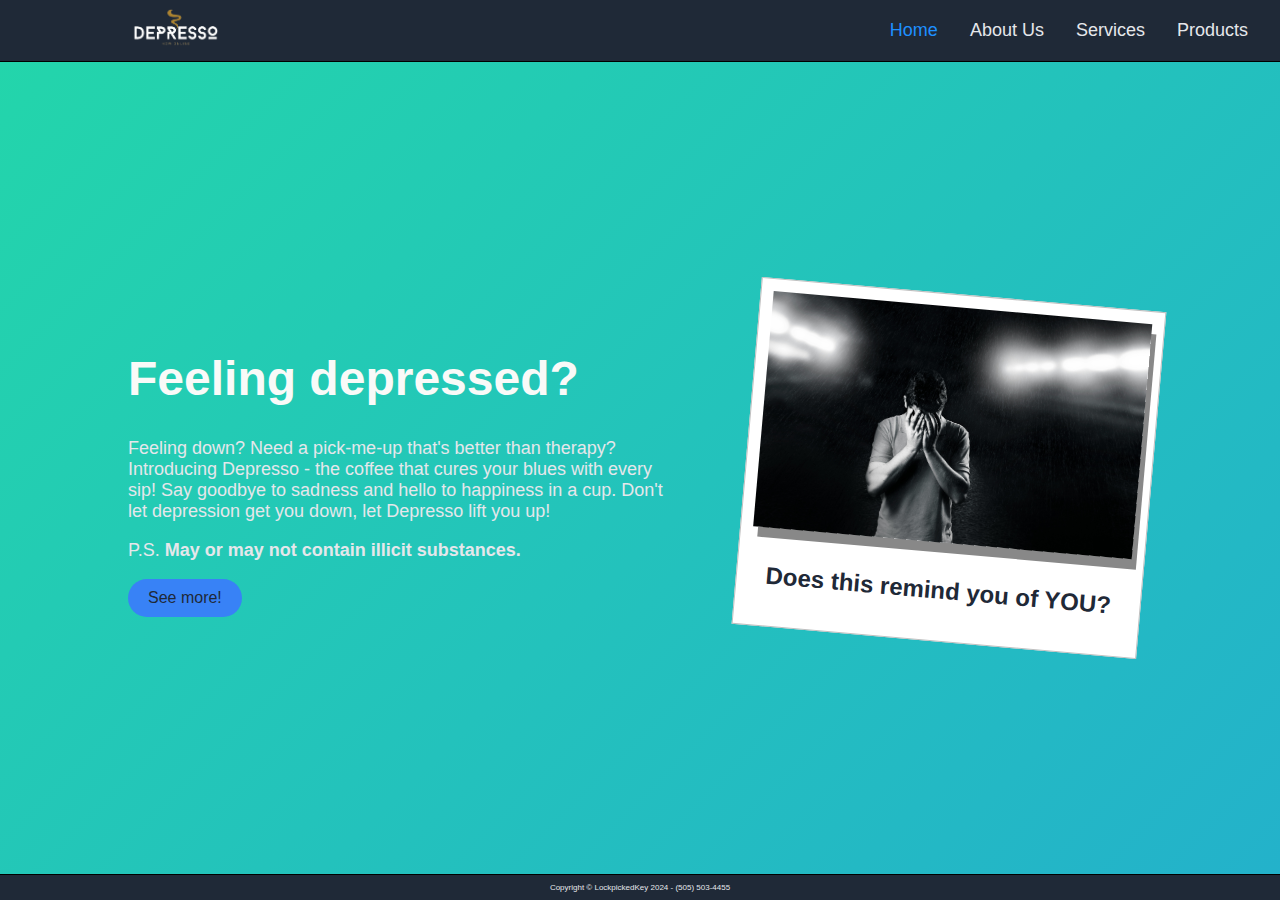
<file: code/index.html>
<!DOCTYPE html>
<html lang="en">
  <head>
    <meta charset="UTF-8">
    <meta http-equiv="X-UA-Compatible" content="IE=edge">
    <meta name="viewport" content="width=device-width, initial-scale=1.0">
    <title>Foundations Page</title>
    <link rel="stylesheet" href="./styles.css">
  </head>
  <body>
      <div class="header">
            <div class="header-left">
                  <a class="logo" aria-label="Return back home" href="index.html">
                        <img class="logo" src="../images/depresso-logo.png" alt="Depressed man logo">
                  </a>
            </div>
            <div class="header-right">
                  <ul>
                        <li><a href="index.html" id="active">Home</a></li>
                        <li><a href="about.html">About Us</a></li>   
                        <li><a href="services.html">Services</a></li>
                        <li><a href="product.html">Products</a></li>
                  </ul>
            </div>
      </div>
      <div class="greetings-content">
            <div>
                  <h1>Feeling depressed?</h1>
                  <p class= "secondary-text">Feeling down? Need a pick-me-up that's better than therapy? Introducing Depresso - the coffee that cures your blues with every sip! Say goodbye to sadness and hello to happiness in a cup. Don't let depression get you down, let Depresso lift you up!</p>
                  <p class="secondary-text">P.S. <b>May or may not contain illicit substances.</b></p>
                  <a href="product.html" class="button">See more!</a>   
            </div>
            <div class = "polaroid rotate_right">
                  <img class="content-image" src="../images/content-image.jpg" alt="Depressed man">
                  <p class="caption">Does this remind you of YOU?</p>
            </div>
      </div>
      <div class="footer">
            Copyright © LockpickedKey 2024 - (505) 503-4455
      </div>
  </body>
</html>
</file>
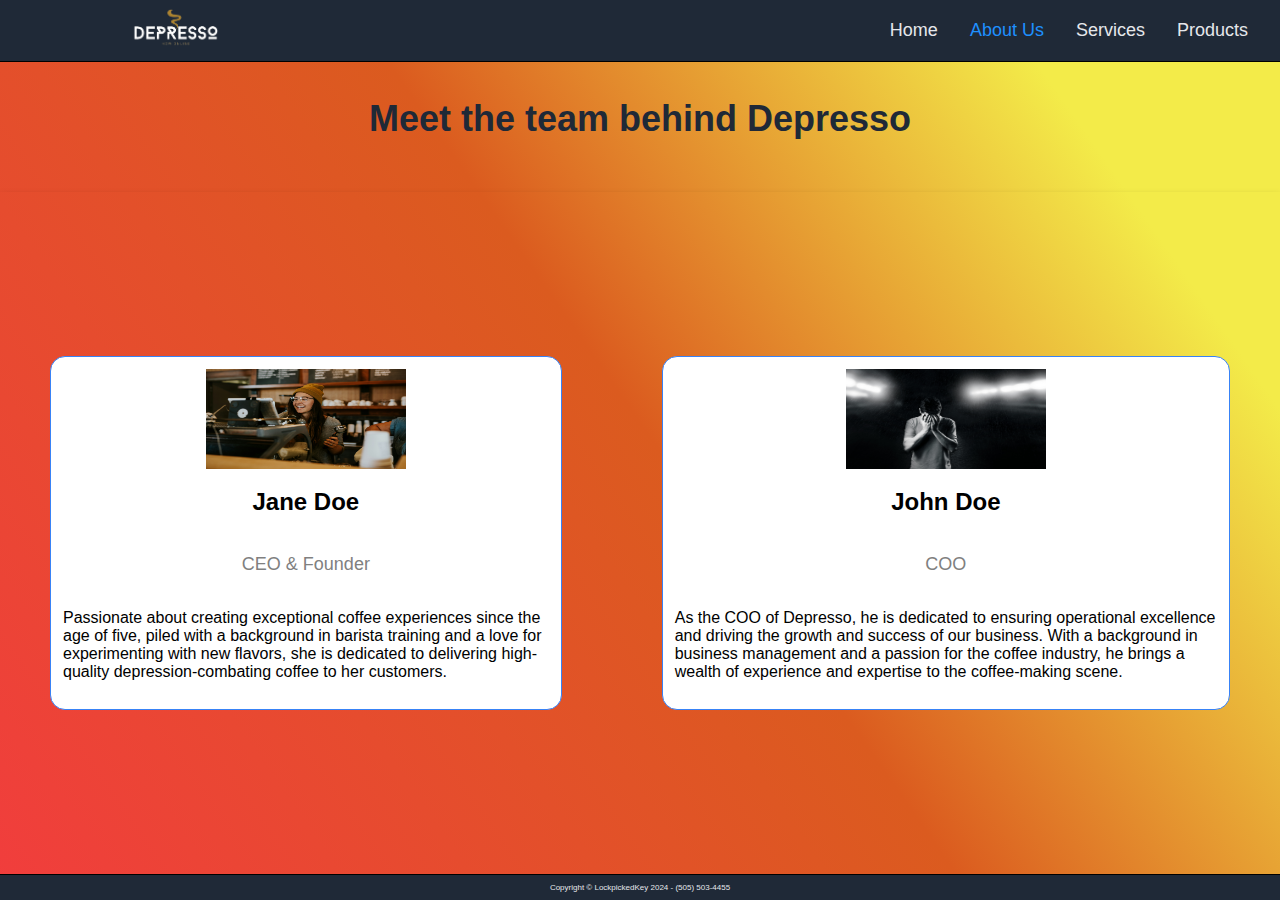
<file: code/about.html>
<!DOCTYPE html>
<html lang="en">
  <head>
    <meta charset="UTF-8">
    <meta http-equiv="X-UA-Compatible" content="IE=edge">
    <meta name="viewport" content="width=device-width, initial-scale=1.0">
    <title>About</title>
    <link rel="stylesheet" href="./styles.css">
  </head>
  <body style="background: linear-gradient(55deg, #f13d3d 0%, #db5b1f 51%, #f3eb49 85%);">
      <div class="header">
            <div class="header-left">
                  <a class="logo" aria-label="Return back home" href="index.html">
                        <img class="logo" src="../images/depresso-logo.png" alt="Depressed man logo">
                  </a>
            </div>
            <div class="header-right">
                  <ul>
                        <li><a href="index.html">Home</a></li>
                        <li><a href="about.html" id ="active">About Us</a></li>   
                        <li><a href="services.html">Services</a></li>
                        <li><a href="product.html">Products</a></li>
                  </ul>
            </div>
      </div>
      <div class="about-content">
            <p style="font-size: 36px; font-weight:900; color:#1f2937;">Meet the team behind Depresso</p>
            <div class="card">
                  <div class="container"> 
                        <img src="../images/img1.jpg" alt="Jane" style="width: 200px; height: 100px;">
                        <h2>Jane Doe</h2>
                        <p class="title">CEO &amp; Founder</p>
                        <p>Passionate about creating exceptional coffee experiences since the age of five, piled with a background in barista training and a love for experimenting with new flavors, she is dedicated to delivering high-quality depression-combating coffee to her customers.</p>
                  </div>
                  <div class="container">
                        <img src="../images/content-image.jpg" alt="John" style="width: 200px; height: 100px;">
                        <h2>John Doe</h2>
                        <p class="title">COO</p>
                        <p>As the COO of Depresso, he is dedicated to ensuring operational excellence and driving the growth and success of our business. With a background in business management and a passion for the coffee industry, he brings a wealth of experience and expertise to the coffee-making scene.</p>
                  </div>
            </div>
      </div>
      <div class="footer">
            Copyright © LockpickedKey 2024 - (505) 503-4455
      </div>
  </body>
</html>
</file>
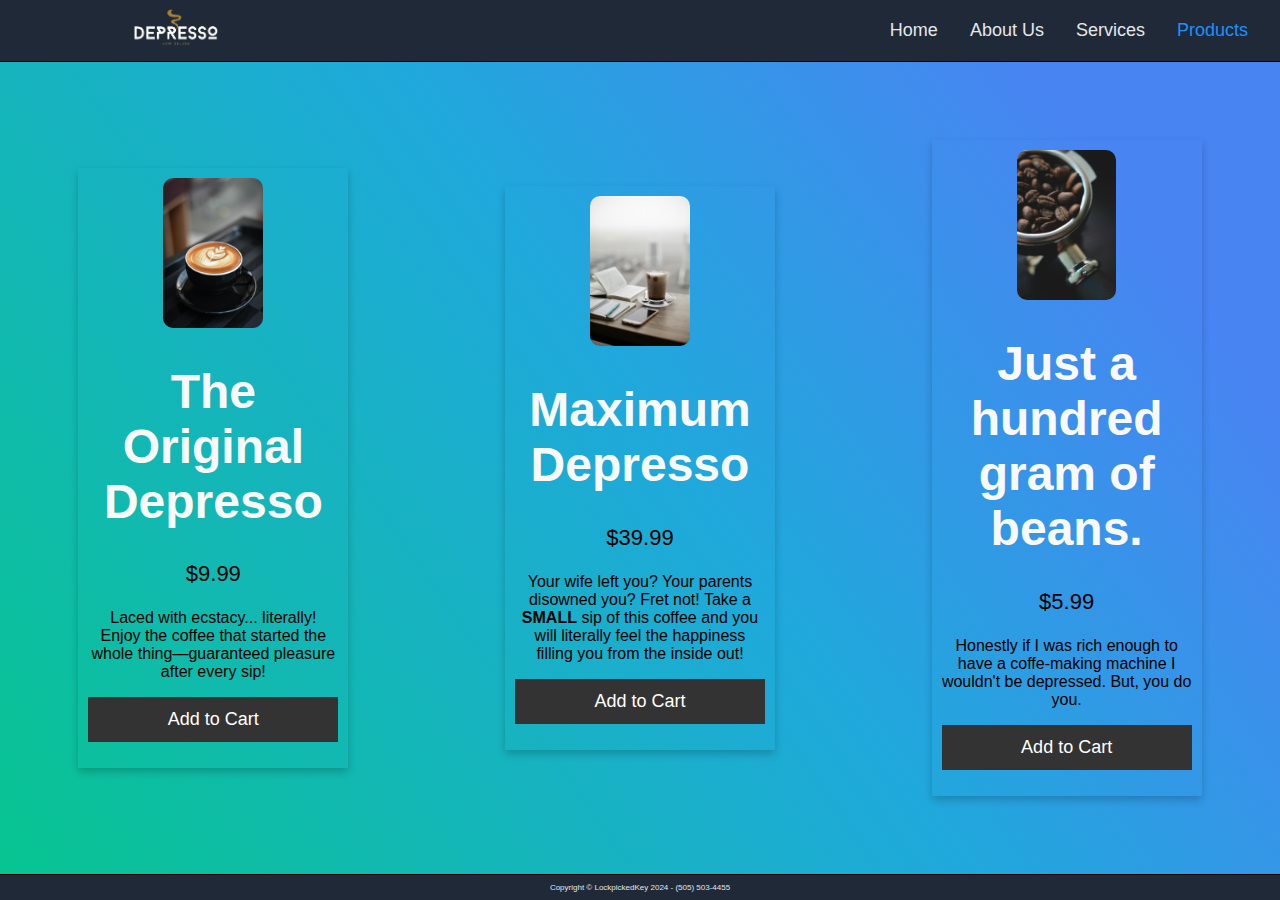
<file: code/product.html>
<!DOCTYPE html>
<html lang="en">
  <head>
    <meta charset="UTF-8">
    <meta http-equiv="X-UA-Compatible" content="IE=edge">
    <meta name="viewport" content="width=device-width, initial-scale=1.0">
    <title>About</title>
    <link rel="stylesheet" href="./styles.css">
  </head>
  <body style="background: linear-gradient(55deg, #07c58f 0%, #1fa9db 51%, #4984f3 85%);">
      <div class="header">
            <div class="header-left">
                  <a class="logo" aria-label="Return back home" href="index.html">
                        <img class="logo" src="../images/depresso-logo.png" alt="Depressed man logo">
                  </a>
            </div>
            <div class="header-right">
                  <ul>
                        <li><a href="index.html">Home</a></li>
                        <li><a href="about.html">About Us</a></li>   
                        <li><a href="services.html">Services</a></li>
                        <li><a href="product.html" id ="active">Products</a></li>
                  </ul>
            </div>
      </div>
      <div class="products-content">
            <div class="product-card">
                  <img src="../images/coffeh.jpg" class="product-img" alt="Coffee">
                  <h1>The Original Depresso</h1>
                  <p class="price">$9.99</p>
                  <p>Laced with ecstacy... literally! Enjoy the coffee that started the whole thing—guaranteed pleasure after every sip!</p>
                  <p><button>Add to Cart</button></p>
            </div>
            <div class="product-card">
                  <img src="../images/coffeh-overflow.jpg" class="product-img" alt="Coffee">
                  <h1>Maximum Depresso</h1>
                  <p class="price">$39.99</p>
                  <p>Your wife left you? Your parents disowned you? Fret not! Take a <b>SMALL</b> sip of this coffee and you will literally feel the happiness filling you from the inside out!</p>
                  <p><button>Add to Cart</button></p>
            </div>
            <div class="product-card">
                  <img src="../images/coffeh-beans.jpg" class="product-img" alt="Coffee">
                  <h1>Just a hundred gram of beans.</h1>
                  <p class="price">$5.99</p>
                  <p>Honestly if I was rich enough to have a coffe-making machine I wouldn't be depressed. But, you do you.</p>
                  <p><button>Add to Cart</button></p>
            </div>
      </div>
      <div class="footer">
            Copyright © LockpickedKey 2024 - (505) 503-4455
      </div>
  </body>
</html>
</file>
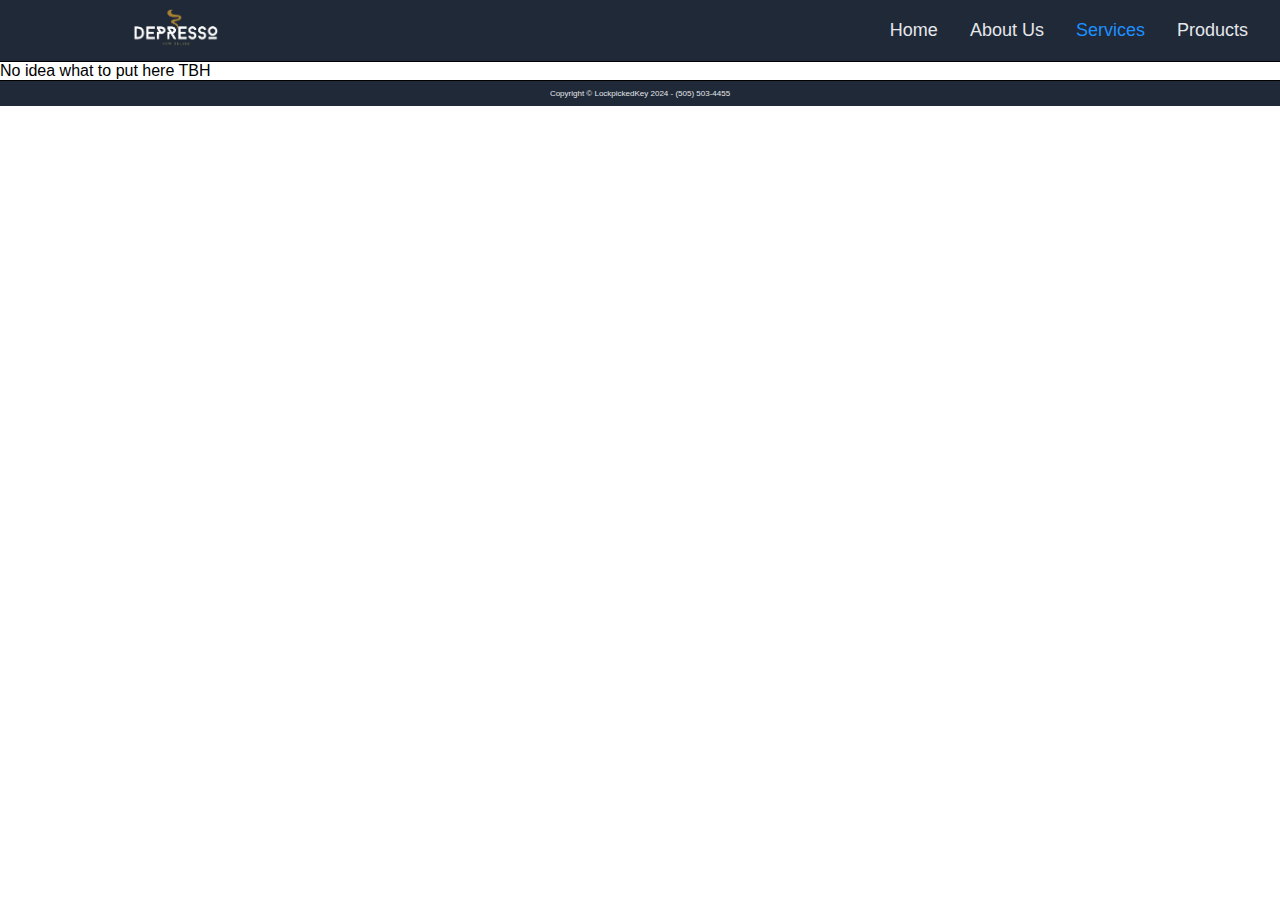
<file: code/services.html>
<!DOCTYPE html>
<html lang="en">
  <head>
    <meta charset="UTF-8">
    <meta http-equiv="X-UA-Compatible" content="IE=edge">
    <meta name="viewport" content="width=device-width, initial-scale=1.0">
    <title>About</title>
    <link rel="stylesheet" href="./styles.css">
  </head>
  <body>
      <div class="header">
            <div class="header-left">
                  <a class="logo" aria-label="Return back home" href="index.html">
                        <img class="logo" src="../images/depresso-logo.png" alt="Depressed man logo">
                  </a>
            </div>
            <div class="header-right">
                  <ul>
                        <li><a href="index.html">Home</a></li>
                        <li><a href="about.html">About Us</a></li>   
                        <li><a href="services.html" id="active">Services</a></li>
                        <li><a href="product.html">Products</a></li>
                  </ul>
            </div>
      </div>
      <div class="services-content">
            No idea what to put here TBH
      </div>
      <div class="footer">
            Copyright © LockpickedKey 2024 - (505) 503-4455
      </div>
  </body>
</html>
</file>
<file: code/styles.css>
html {
      scroll-behavior: smooth;
}

body {
      font-family: Roboto, sans-serif;
      margin: 0;
      min-height: 100vh;
      display: flex;
      flex-direction: column;
}

#active {
      color: dodgerblue;
}

.footer {
      display: flex;
      display-content: column;
      padding: 8px 2rem 8px 2rem;
      background-color: #1F2937;
      border-top: 1px solid black;   
      justify-content: center;
      align-items: center;
      font-size: 8px;
      color: #e5e7eb;
}
/* header */

.header {
      display: flex;
      justify-content: space-between;
      padding: 8px 2rem 8px 2rem;
      background-color: #1F2937;
      border-bottom: 1px solid black;
}

.header-left {
      margin-left: 100px;
      display: flex;
      align-items: center;
      gap: 2em;
}

.header-right{
      display: flex;
      justify-content: space-evenly;
      align-items: center;
}

.secondary-text {
      color: #e5e7eb;
      font-size: 18px;
}

.logo {
      width: 88px;
      height: auto;
}

/* content: greetings */

.greetings-content {
      display: flex;
      flex: 1;
      background-color: #1f2937;
      justify-content: center;
      gap: 4rem;
      padding: 128px;
      align-items: center;
      background: linear-gradient(-45deg, #ee7752, #e73c7e, #23a6d5, #23d5ab);
      background-size: 400% 400%;
      animation: gradient 15s ease infinite;
}

@keyframes gradient {
      0% {
            background-position: 0% 50%;
      }
      50% {
            background-position: 100% 50%;
      }
      100% {
            background-position: 0% 50%;
      }
}

.content-image {
      width: 380px;
      height: auto;
      box-shadow: 5px 10px #888888; 
}

div.polaroid {
      display: flex;
      flex-direction: column;
      align-items: center;
      justify-content: center;
      gap: 10px;
      padding: 12px 12px 12px 12px;
      border: 1px solid #BFBFBF;
      background-color: white;

}

.caption {
      color: #1f2937;
      font-weight: bold;
      font-size: 24px;
}
    
div.rotate_right {
      float: left;
      transform: rotate(5deg);
}

.button { 
      display: inline-block; 
      padding: 10px 20px; 
      background-color: #3882F6;
      color: #1f2937;
      text-decoration: none;
      border: none; 
      border-radius: 25px; 
      cursor: pointer; 
      transition: background-color 0.3s ease;
} 
     
.button:hover { 
      background: url(../images/menyala-abangkuh.gif);
      color: white;
} 

h1 {
      color: #f9faf8;
      font-size: 48px;
      font-weight: 800;
}

ul {
      list-style: none;
      display: flex;
      margin: 0;
      padding: 0;
      gap: 32px;
      overflow: hidden;
}

li a:hover {
      color: #ef5350;
}
    
li a {
      color: white;
      text-decoration: none;
      font-size: 18px;
      color: #e5e7eb;
}

/* about content */

.about-content {
      flex: 1;
      display: flex;
      flex-direction: column;
      align-items: center;
      justify-content: center;
      gap: 1rem;
}


.card {
      box-shadow: 0 4px 8px 0 rgba(0, 0, 0, 0.2);
      display: flex;
      align-items: center;
      justify-content: space-between;
      flex: 1;
}
    
.container {
      margin: 50px;
      display: flex;
      flex-direction: column;
      align-items: center;
      justify-content: space-between;
      border-radius: 15px;          
      padding: 12px 12px 12px 12px;
      border: 1px solid #3882f6;
      background-color: white;
}
    
.title {
      color: grey;
      font-size: 18px;
}

.product-card {
      box-shadow: 0 4px 8px 0 rgba(0, 0, 0, 0.2);
      padding: 10px;     
      max-width: 250px;
      margin: auto;
      text-align: center;
      font-family: arial;
    }
    
.price {
      color: black;
      font-size: 22px;
}
    
.product-card button {
      border: none;
      outline: 0;
      padding: 12px;
      color: white;
      background-color: #333;
      cursor: pointer;
      width: 100%;
      font-size: 18px;
}
    
.product-card button:hover {
      background: url(../images/menyala-abangkuh.gif);
      color: red;
}

.product-img {
      height: 150px;
      border-radius: 10px;
}

.products-content {
      display: flex;
      flex: 1;
      flex-wrap: warp;
      align-content: space-between;
}
</file>
